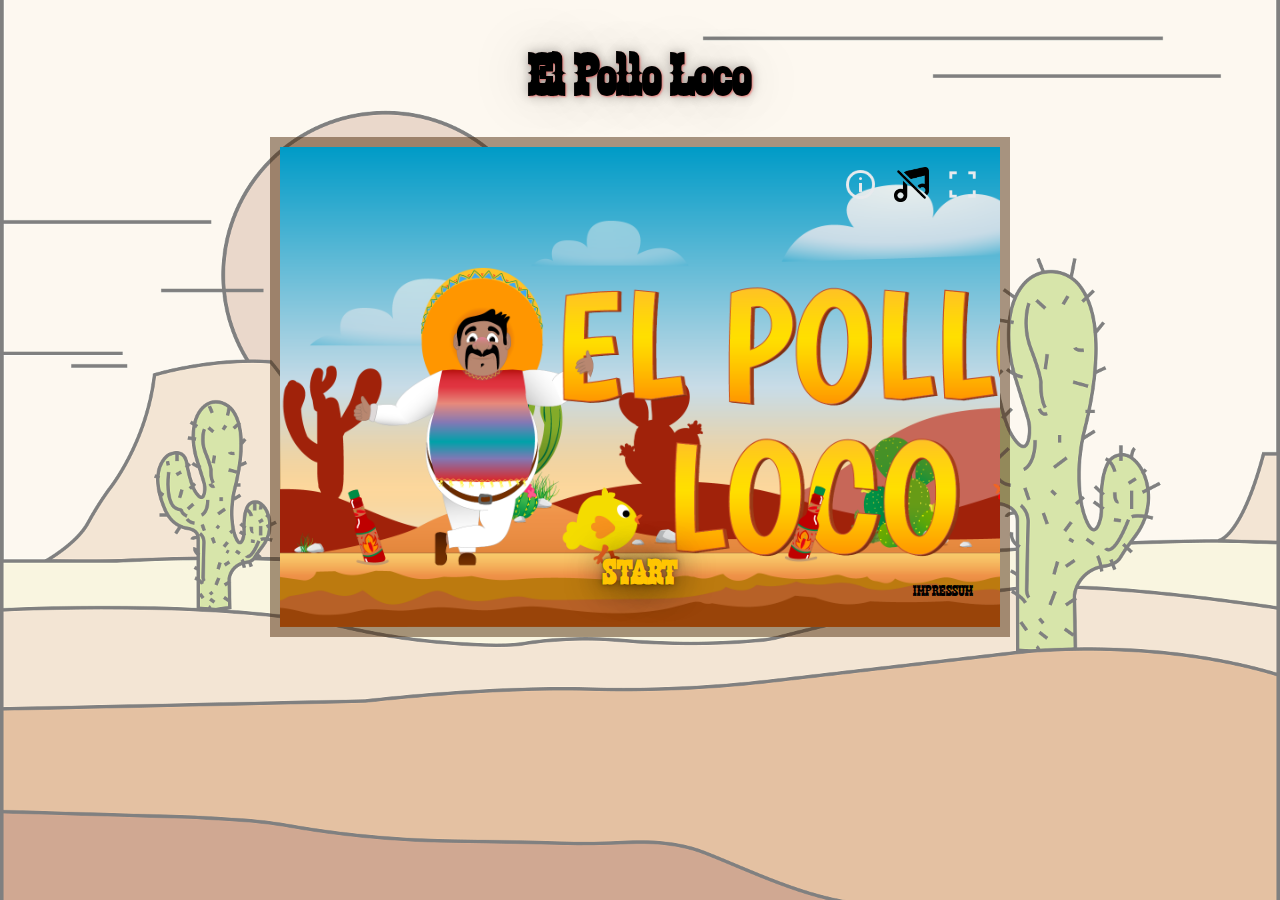
<file: index.html>
<!DOCTYPE html>
<html lang="en" translate="no">

<head>
    <meta charset="UTF-8">
    <meta name="viewport" content="width=device-width, initial-scale=1.0">
    <title>EL POLLO LOCO</title>
    <link rel="shortcut icon" href="img_pollo_locco/img/2_character_pepe/1_idle/idle/I-1.png" type="image/x-icon">
    <link rel="stylesheet" href="css/style.css">
    <script src="js/classes/drawableObject.class.js"></script>
    <script src="js/classes/movableObject.class.js"></script>
    <script src="js/classes/statusBarHealth.class.js"></script>
    <script src="js/classes/statusBarCoins.class.js"></script>
    <script src="js/classes/statusBarBottle.class.js"></script>
    <script src="js/classes/statusBarBoss.class.js"></script>
    <script src="js/classes/cloud.class.js"></script>
    <script src="js/classes/character.class.js"></script>
    <script src="js/classes/chicken.class.js"></script>
    <script src="js/classes/coins.class.js"></script>
    <script src="js/classes/bottles.class.js"></script>
    <script src="js/classes/endboss.class.js"></script>
    <script src="js/classes/world.class.js"></script>
    <script src="js/classes/throwableObject.class.js"></script>
    <script src="js/classes/backgroundObject.class.js"></script>
    <script src="js/classes/keyboard.class.js"></script>
    <script src="js/classes/level.class.js"></script>
    <script src="levels/level01.js"></script>
    <script src="js/classes/end-screen.js"></script>
    <script src="js/game.js"></script>
    <link rel="stylesheet" href="./impressum.html">
    <style>
        @font-face {
            font-family: 'zabars';
            src: url('fonts/zabars.ttf') format('truetype');
        }
    </style>
</head>

<body onload="init()" style="background-image: url('img_pollo_locco/img/5_background/output-onlinepngtools (1).png');background-repeat: no-repeat;background-position: center;height:100vh;" >
    <div class="rotate-phone-text d-none" id="rotatePhone">
        <h1>ROTATE<br>YOUR<br>PHONE</h1>
    </div>
    <h1 class="headline">El Pollo Loco</h1>
    <section class="content" id="fullscreen">
        
        <div class="start-screen" id="startScreen" style="background-image: url('img_pollo_locco/img/9_intro_outro_screens/start/startscreen_2.png');background-repeat:no-repeat;background-position: 0,0;background-size:cover;">
            <div id="startButtons">
                <div class="buttons cp">
                    <img oncontextmenu="return false;" onclick="openInfobox()" src="img_pollo_locco/img/icons/icon_info.png" alt="">
                    <img oncontextmenu="return false;" onclick="playMusic()" id="iconMusic" src="img_pollo_locco/img/icons/pngegg_2.png" alt="">
                    <img oncontextmenu="return false;" class="FSIcon" onclick="openFullscreen()" src="img_pollo_locco/img/icons/icon_fullscreen.png" alt="">
                </div>
                <h3 onclick="startGame()" class="startButton cp">START</h3>
                <a href="impressum.html" class="impressum" target="_blank" rel="noopener noreferrer">IMPRESSUM</a>
            </div>
        </div>

        <div class="infobox d-none" id="infobox">
            <div class="close-container cp">
                <img onclick="closeInfobox()" src="img_pollo_locco/img/icons/close.png" alt="close">
            </div>
            <h4>INFO</h4>
            <div class="key-description">
                <img src="img_pollo_locco/img/icons/arrow_up.png" alt="">
                <p>JUMP</p>
            </div>
            <div class="key-description">
                <div class="d-flex">
                    <img src="img_pollo_locco/img/icons/arrow_left.png" alt="">
                </div>
                <p>MOVE LEFT</p>
            </div>
            <div class="key-description">
                <div class="d-flex">
                    <img src="img_pollo_locco/img/icons/arrow_right.png" alt="">
                </div>
                <p>MOVE RIGHT</p>
            </div>
            <div class="key-description">
                <img src="img_pollo_locco/img/icons/space.png" alt="">
                <p>THROW</p>
            </div>
            <a href="impressum.html" class="impressum3" target="_blank" rel="noopener noreferrer">IMPRESSUM</a>
            
        </div>
        <div id="playButtons">
            <div class="buttonsLeft">
                <img src="img_pollo_locco/img/icons/arrow_left.png" id="btnLeft" alt="left">
                <img src="img_pollo_locco/img/icons/arrow_right.png" id="btnRight" alt="right">
            </div>
            <div class="buttonsRight">
                <img src="img_pollo_locco/img/icons/arrow_up.png" id="btnUp" alt="jump">
                <img src="img_pollo_locco/img/icons/space.png" id="btnSpace" alt="throw">
            </div>
        </div>
        <div class="end-screen d-none" id="endScreen">
            
            <div id="collectedCoins"></div>
            <img src="img_pollo_locco/img/9_intro_outro_screens/win/won_2.png" class="d-none" alt="youWin" id="youWin">
            <div class="d-none" id="endButtons">
                <h3 onclick="goToHome()" class="cp">HOME</h3>
                <h3 onclick="startGame()" class="cp">PLAY AGAIN</h3>
            </div>
            
            <img src="img_pollo_locco/img/9_intro_outro_screens/game_over/oh no you lost!.png" class="d-none" alt="gameOver"
                id="gameOver">
            <div class="d-none" id="endButtons">
                <h3 onclick="goToHome()" class="cp">HOME</h3>
                <h3 onclick="startGame()" class="cp">PLAY AGAIN</h3>
            </div>
        </div>
        <div id="buttonsSettings" class="buttonsSettings d-none">
            <div class="buttons-in-game cp">
                <img oncontextmenu="return false;" onclick="openInfobox()" src="img_pollo_locco/img/icons/icon_info.png" alt="">
                <img oncontextmenu="return false;" onclick="playMusicInGame()" id="iconMusicInGame" src="img_pollo_locco/img/icons/pngegg_2.png" alt="">
                <img oncontextmenu="return false;" class="FSIcon" onclick="openFullscreen()" src="img_pollo_locco/img/icons/icon_fullscreen.png" alt="">
            </div>
            <a href="impressum.html" class="impressum2" target="_blank" rel="noopener noreferrer">IMPRESSUM</a>
        </div>

        <canvas id="canvas" width="720" height="480"></canvas>
    </section>

</body>

</html>
</file>
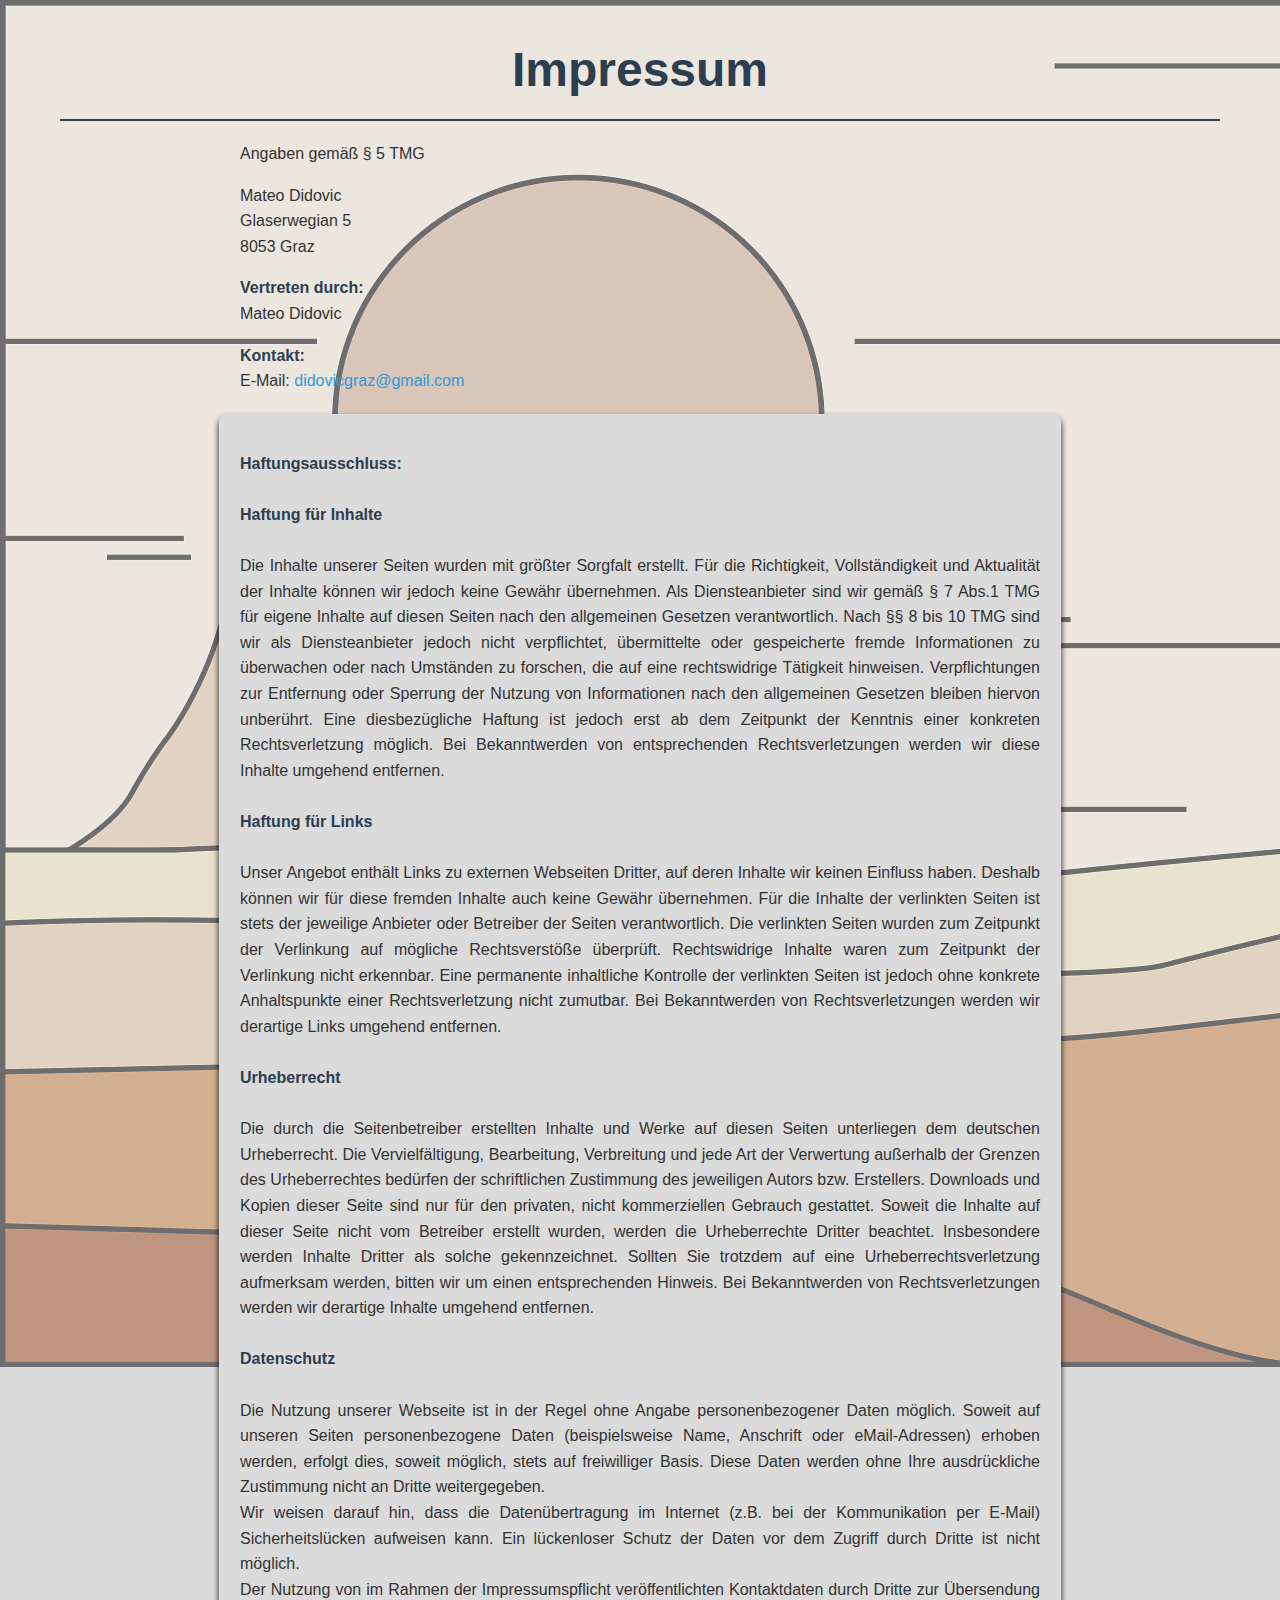
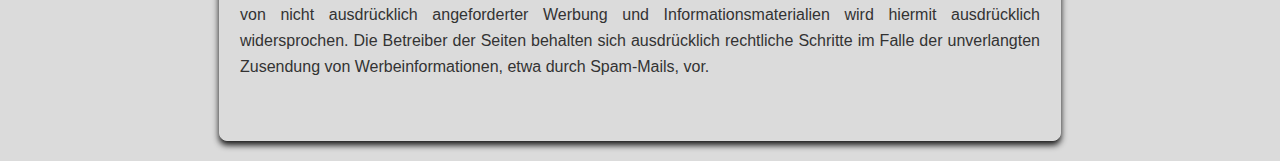
<file: impressum.html>
<!DOCTYPE html>
<html lang="en">
<head>
    <meta charset="UTF-8">
    <meta name="viewport" content="width=device-width, initial-scale=1.0">
    <link rel="stylesheet" href="./css/impressum.css">
    <title>Impressum</title>
</head>
<body style="background-image: url('img_pollo_locco/img/5_background/output-onlinepngtools (1).png');background-repeat: no-repeat;">
    <h1>Impressum</h1>
    <header>
    <p>Angaben gemäß § 5 TMG</p>
    <p>Mateo Didovic<br>
        Glaserwegian 5<br>
        8053 Graz<br>
    </p>
    <p> <strong>Vertreten durch: </strong><br>
        Mateo Didovic<br>
    </p>
    <p><strong>Kontakt:</strong> <br>
        E-Mail: <a href='mailto:didovicgraz@gmail.com'>didovicgraz@gmail.com</a></br>
    </header>
        <div class="container">
    <p><strong>Haftungsausschluss: </strong><br><br><strong>Haftung für Inhalte</strong><br><br>
        Die Inhalte unserer Seiten wurden mit größter Sorgfalt erstellt. Für die Richtigkeit, Vollständigkeit und
        Aktualität der Inhalte können wir jedoch keine Gewähr übernehmen. Als Diensteanbieter sind wir gemäß § 7
        Abs.1 TMG für eigene Inhalte auf diesen Seiten nach den allgemeinen Gesetzen verantwortlich. Nach §§ 8 bis
        10 TMG sind wir als Diensteanbieter jedoch nicht verpflichtet, übermittelte oder gespeicherte fremde
        Informationen zu überwachen oder nach Umständen zu forschen, die auf eine rechtswidrige Tätigkeit hinweisen.
        Verpflichtungen zur Entfernung oder Sperrung der Nutzung von Informationen nach den allgemeinen Gesetzen
        bleiben hiervon unberührt. Eine diesbezügliche Haftung ist jedoch erst ab dem Zeitpunkt der Kenntnis einer
        konkreten Rechtsverletzung möglich. Bei Bekanntwerden von entsprechenden Rechtsverletzungen werden wir diese
        Inhalte umgehend entfernen.<br><br><strong>Haftung für Links</strong><br><br>
        Unser Angebot enthält Links zu externen Webseiten Dritter, auf deren Inhalte wir keinen Einfluss haben.
        Deshalb können wir für diese fremden Inhalte auch keine Gewähr übernehmen. Für die Inhalte der verlinkten
        Seiten ist stets der jeweilige Anbieter oder Betreiber der Seiten verantwortlich. Die verlinkten Seiten
        wurden zum Zeitpunkt der Verlinkung auf mögliche Rechtsverstöße überprüft. Rechtswidrige Inhalte waren zum
        Zeitpunkt der Verlinkung nicht erkennbar. Eine permanente inhaltliche Kontrolle der verlinkten Seiten ist
        jedoch ohne konkrete Anhaltspunkte einer Rechtsverletzung nicht zumutbar. Bei Bekanntwerden von
        Rechtsverletzungen werden wir derartige Links umgehend
        entfernen.<br><br><strong>Urheberrecht</strong><br><br>
        Die durch die Seitenbetreiber erstellten Inhalte und Werke auf diesen Seiten unterliegen dem deutschen
        Urheberrecht. Die Vervielfältigung, Bearbeitung, Verbreitung und jede Art der Verwertung außerhalb der
        Grenzen des Urheberrechtes bedürfen der schriftlichen Zustimmung des jeweiligen Autors bzw. Erstellers.
        Downloads und Kopien dieser Seite sind nur für den privaten, nicht kommerziellen Gebrauch gestattet. Soweit
        die Inhalte auf dieser Seite nicht vom Betreiber erstellt wurden, werden die Urheberrechte Dritter beachtet.
        Insbesondere werden Inhalte Dritter als solche gekennzeichnet. Sollten Sie trotzdem auf eine
        Urheberrechtsverletzung aufmerksam werden, bitten wir um einen entsprechenden Hinweis. Bei Bekanntwerden von
        Rechtsverletzungen werden wir derartige Inhalte umgehend
        entfernen.<br><br><strong>Datenschutz</strong><br><br>
        Die Nutzung unserer Webseite ist in der Regel ohne Angabe personenbezogener Daten möglich. Soweit auf
        unseren Seiten personenbezogene Daten (beispielsweise Name, Anschrift oder eMail-Adressen) erhoben werden,
        erfolgt dies, soweit möglich, stets auf freiwilliger Basis. Diese Daten werden ohne Ihre ausdrückliche
        Zustimmung nicht an Dritte weitergegeben. <br>
        Wir weisen darauf hin, dass die Datenübertragung im Internet (z.B. bei der Kommunikation per E-Mail)
        Sicherheitslücken aufweisen kann. Ein lückenloser Schutz der Daten vor dem Zugriff durch Dritte ist nicht
        möglich. <br>
        Der Nutzung von im Rahmen der Impressumspflicht veröffentlichten Kontaktdaten durch Dritte zur Übersendung
        von nicht ausdrücklich angeforderter Werbung und Informationsmaterialien wird hiermit ausdrücklich
        widersprochen. Die Betreiber der Seiten behalten sich ausdrücklich rechtliche Schritte im Falle der
        unverlangten Zusendung von Werbeinformationen, etwa durch Spam-Mails, vor.<br>
    </p><br>
</div>
    </div>
</body>
</html>
</file>
<file: css/style.css>
@media only screen and (max-width: 560px) {
    #endButtons {
        gap: 100px;
    }

    #endButtons h3 {
        font-size: 25px;
    }

    #collectedCoins h4 {
        font-size: 25px;
    }

    #collectedCoins img {
        font-size: 25px;
    }
}

@media only screen and (max-height: 480px) {
    canvas {
        height: 84vh !important;
        outline: none;
    }

    #playButtons {
        bottom:-3vh !important;
    }

    h1 {
        display: none;
    }

    .start-screen {
        min-width: 100%;
        min-height: 100%;
    }
}

.infobox {
    width: 300px;
    position: absolute;
    z-index: 1000;
    padding: 16px;
    background-color: lightgray;
    border: 4px solid rgba(0, 0, 0, 0.7);
    border-radius: 16px;
}

.infobox img {
    width: 30px;
    height: 30px;
    border: 3px solid black;
    border-radius: 8px;
}

.close-container {
    display: flex;
    justify-content: flex-end;
    height: max-content;
}

.close-container img {
    width: 30px;
    height: 30px;
    border: none;
}

.infobox h4 {
    font-size: 40px;
    color: rgba(0, 0, 0, 0.865);
    text-shadow: none;
    text-align: center;
    margin: -20px 8px 8px 8px;
}

.key-description {
    display: flex;
    align-items: center;
    margin: 8px;
}

.buttons {
    position: absolute;
    top: 20px;
    right: 20px;
    display: flex;
    gap: 16px;
}

.buttons img {
    width: 35px;
    height: 35px;
}

.buttonsLeft,
.buttonsRight {
    display: flex;
    gap: 30%;
    margin: 30px;
}

.buttonsSettings {
    position: absolute;
    top: 0;
    z-index: 100;
    width: 100%;
    display: flex;
    justify-content: center;
    margin-top: 25px;
}

.buttons-in-game {
    position: static;
    display: flex;
    gap: 8px;
}

.buttons-in-game img {
    width: 30px;
    height: 30px;
}

.end-screen {
    height: 100%;
    width: 100%;
    display: flex;
    justify-content: center;
    align-items: center;
    position: absolute;
    z-index: 1000;
}

#gameOver {
    max-width: 100%;
    height: 100%;
    max-height: 100%;
}

#endButtons {
    position: absolute;
    bottom: 10px;
    gap: 150px;
}

#youWin {
    max-width: 100%;
    height: 100%;
    max-height: 100%;
}

.start-screen {
    height: 100%;
    width: 100%;
    display: flex;
    justify-content: center;
    align-items: center;
    position: absolute;
    z-index: 101;
    max-height: 100vh;
    object-fit: cover;
}

@media only screen and (max-width: 800px){
    #gameOver {
        margin-top:-10vh !important;
        height:85vh !important;
    }

    .infobox {
        bottom:0vh !important;
    }
}

@media only screen and (max-width: 950px){
    #gameOver {
        margin-top:-10vh !important;
        height:85vh !important;
    }

    #endButtons {
        bottom:10vh !important;
    }
}

@media only screen and (max-width: 900px){
    #gameOver {
        height:85vh !important;
        margin-top:-10vh !important;
    }

    #endButtons {
        bottom:8vh !important;
    }

}


@media (pointer:coarse){
    #playButtons {
        display:flex !important;
    }

    .impressum2 {
        display:none !important;
    }

    .impressum3 {
        display:flex !important;
    }

    .content {
        margin-top:4vh !important;
    }
}


@media only screen and (max-width: 1367px){
    


    #playButtons {
        gap:16vw !important;
        max-width: 22vw;
        margin-right:32vw !important;
        margin-bottom:18vh;
    }

}

@media only screen and (max-width:1181px){
    #playButtons {
        gap:20vw !important;
        max-width: 26vw;
        margin-right:32vw !important;
        margin-bottom:17vh;
    }


}

@media only screen and (max-width:769px){

    #playButtons img {
        width:30vw !important;
        height:25vh !important;
    }
}

@media only screen and (max-width:897px){

    #playButtons {
        gap:20vw !important;
        max-width: 26vw !important;
        margin-right:32vw !important;
        margin-bottom:0px !important;
    }
}

@media only screen and (max-width:933px) and (min-width:931px){
    #playButtons {
        margin-bottom:0vh !important;
    }
}


@media only screen and (max-width:933px){


    #playButtons {
        gap:20vw !important;
        max-width: 22vw;
        margin-right:32vw !important;
    }


    #gameOver {
        margin-top:2vh !important;
        width:59vw !important;
        height:88vh !important;
    }
    .buttons-in-game {
        margin-top:3vh;
    }
}

@media only screen and (max-width:1025px){

    #playButtons {
        gap:20vw !important;
        max-width: 22vw;
        margin-right:32vw !important;
        margin-bottom:16vh;
    }
}

@media only screen and (max-width: 700px){
    #gameOver {
        margin-top:0vh !important;
        height:84vh !important;
        width:71vw !important;
    }

    #playButtons {
        max-width:30vw;
        margin-bottom:0vh !important;
    }
    .buttons-in-game {
        margin-top:2vh;
    }
}

@media only screen and (max-width: 1050px) {
    body {
        background-image: none;
        background-color: black;
        overflow-y:hidden;
    }

    .infobox {
        bottom:12%;
        width:28vw;
    }



    #endButtons {
        bottom:9vh;
    }

    .content {
        
        margin-top:14vh;
    }

    .key-description p {
        font-size:16px;
    }

    .headline {
        display: none;
    }


    h1 {
        font-size: smaller;
    }

    #playButtons {
        width:50% !important;
        margin-left:-5vw;
        bottom:1vh !important;
    }
    #playButtons img {
        height:25px !important;
        width:25px !important;
    }
}

body {
    display: flex;
    flex-direction: column;
    align-items: center;
    background-size: cover;
    font-family: zabars, Arial, Helvetica, sans-serif;
    font-size: 40px;
    margin: 0;
}

.cp {
    cursor: pointer;
}

.d-none {
    display: none !important;
}

.d-flex {
    display: flex;
}

canvas {
    display: block;
    outline: 10px solid rgba(71, 35, 0, 0.47);
    outline-style: hidden;
}

h1 {
    font-size: 60px;
    text-shadow: 1px 1px 2px rgba(255, 0, 0, 0.403), 0 0 1em rgba(0, 0, 0, 0.2), 0 0 0.2em rgba(0, 0, 0, 0.3);
}

h3 {
    font-size: 35px;
    color: #FFC501;
    text-shadow: 0px 0px 2px rgb(0 0 0 / 40%), 0 0 1em rgb(0 0 0 / 83%), 0 0 0.2em rgba(0, 0, 0, 0.3);
    transition: transform 0.2s ease, color 0.2s ease;
}

h3:hover {
    transform: scale(1.1);
    color: #ffaf01;
}

h4 {
    font-size: 30px;
    color: #FFC501;
    text-shadow: 0px 0px 2px rgb(0 0 0 / 40%), 0 0 1em rgb(0 0 0 / 83%), 0 0 0.2em rgba(0, 0, 0, 0.3);
}

.start-screen h3 {
    font-size: 35px;
    color: #FFC501;
    text-shadow: 0px 0px 2px rgb(0 0 0 / 40%), 0 0 1em rgb(0 0 0 / 83%), 0 0 0.2em rgba(0, 0, 0, 0.3);
    transition: transform 0.2s ease, color 0.2s ease;
    animation: pulse 2s infinite ease-in-out;
}

p {
    font-family: Arial, "Helvetica Neue", Helvetica, sans-serif;
    font-size: 20px;
    font-weight: bold;
    margin: 12px;
}

.impressum {
    font-size: 16px;
    color: black;
    text-decoration: none;
    position:absolute;
    bottom:3vh;
    right:3vh;
}

.impressum:hover {
    font-size: 18px;
    transition: 0.3s;
}

.impressum2 {
    font-size: 16px;
    color: black;
    text-decoration: none;
    position:absolute;
    top:42vh;
    right:3vh;
}

.impressum2:hover {
    font-size: 18px;
    transition: 0.3s;
}

.impressum3 {
    display:none;
    font-size: 16px;
    color: black;
    text-decoration: none;
    margin-left:2vh;
}

.impressum3:hover {
    font-size: 18px;
    transition: 0.3s;
}

.content {
    max-width: 100%;
    aspect-ratio: 1.5 / 1;
    position: relative;
    display: flex;
    justify-content: center;
    align-items: center;
}

#canvas {
    z-index: 1;
    max-width:100%;
}

.rotate-phone-text {
    display: block;
    position: absolute;
    z-index: 10000;
    color: #ffaf01;
    background-color: black;
    min-width: 100vw;
    min-height: 100vh;
    text-align: center;
    align-content: center;
}

.startButton {
    position: absolute;
    bottom: 0;
}

#playButtons {
    position: fixed;
    width: 48vw;
    bottom: 5vh !important;
    display: none;
    align-items: flex-end;
    justify-content: space-between;
    z-index: 100;
    gap:28vw;
    margin-right:23vw;
}

#playButtons img {
    width: 5vw !important;
    height: 5vh !important;
    border: 2px solid #ffaf01;
    border-radius: 45px;
    background-color: lightgray;
    padding: 8px;
}

#collectedCoins {
    display: flex;
    justify-content: center;
    align-items: center;
    position: absolute;
    margin-top: -40%;
}

#collectedCoins img {
    width: 75px;
    height: 75px;
    margin: 15px;
}

@keyframes pulse {
    0% {
        transform: scale(1);
        color: #ffaf01;
    }

    50% {
        transform: scale(1.1);
        color: #FFC501;
    }

    100% {
        transform: scale(1);
        color: #ffaf01;
    }
}

#startButtons {
    width: 100%;
    height: 100%;
    position: absolute;
    display: flex;
    flex-direction: column;
    justify-content: center;
    align-items: center;
}
</file>
<file: css/impressum.css>
/* General styles */
body {
    font-family: zabars, Arial, Helvetica, sans-serif;
    line-height: 1.6;
    color: #333;
    margin: 0 60px;
    padding: 0;
    background-color: #dbdbdb;
}

.container {
    max-width: 800px;
    margin: 20px auto;
    padding: 20px;
    background: #dbdbdb;
    border: 1px solid #ddd;
    border-radius: 8px;
    box-shadow: 0 4px 6px rgba(1, 1, 1, 0.9);
}

header {
    margin: 20px auto;
    max-width:800px;
}

/* Heading styles */
h1 {
    font-size: 3rem;
    color: #2c3e50;
    margin-bottom: 20px;
    text-align: center;
    border-bottom: 2px solid #2c3e50;
    padding-bottom: 10px;
}

/* Paragraph styles */
p {
    margin-bottom: 15px;
    font-size: 1rem;
    text-align: justify;
}

p strong {
    color: #2c3e50;
}

/* Links */
a {
    color: #3498db;
    text-decoration: none;
}

a:hover {
    text-decoration: underline;
}

/* Address and contact styles */
address {
    font-style: normal;
    line-height: 1.6;
    margin-bottom: 20px;
}

/* Highlight boxes for sections */
section {
    margin-bottom: 30px;
    padding: 15px;
    border-left: 4px solid #3498db;
    background: #f2f9ff;
    border-radius: 4px;
}

section h2 {
    font-size: 1.5rem;
    margin-bottom: 10px;
}

/* Mobile responsiveness */
@media (max-width: 600px) {
    body {
        padding: 10px;
    }

    .container {
        padding: 15px;
    }

    h1 {
        font-size: 1.5rem;
    }
}
</file>
